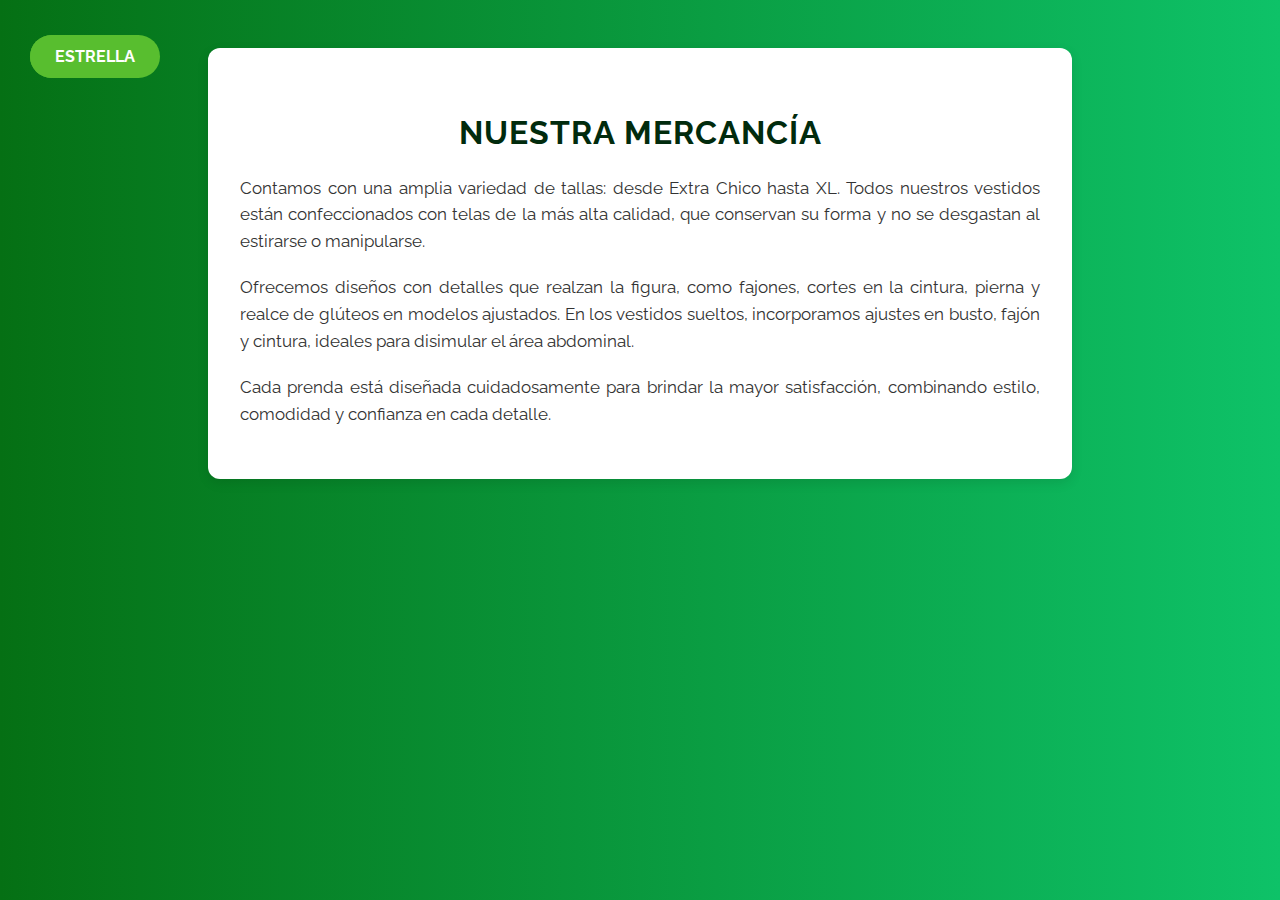
<file: MERCANCIAS.html>
<!DOCTYPE html>
<html lang="es">
<head>
  <meta charset="UTF-8">
  <meta name="viewport" content="width=device-width, initial-scale=1.0">
  <title>Sobre Nosotros - Boutique de Vestidos</title>
  <link rel="stylesheet" href="estilos.css">
  <a href="PRINCIPAL.html" class="boton">VOLVER</a>
</head>
<body>
  <section>
    <h2>Nuestra Mercancía</h2>
    <p>
      Contamos con una amplia variedad de tallas: desde Extra Chico hasta XL. Todos nuestros vestidos están confeccionados con telas de la más alta calidad, que conservan su forma y no se desgastan al estirarse o manipularse.
    </p>
    <p>
      Ofrecemos diseños con detalles que realzan la figura, como fajones, cortes en la cintura, pierna y realce de glúteos en modelos ajustados. En los vestidos sueltos, incorporamos ajustes en busto, fajón y cintura, ideales para disimular el área abdominal.
    </p>
    <p>
      Cada prenda está diseñada cuidadosamente para brindar la mayor satisfacción, combinando estilo, comodidad y confianza en cada detalle.
    </p>
  </section>
  <a href="ESTRELLAS.html" class="boton">ESTRELLA</a>
 
</body>
</html>
</file>
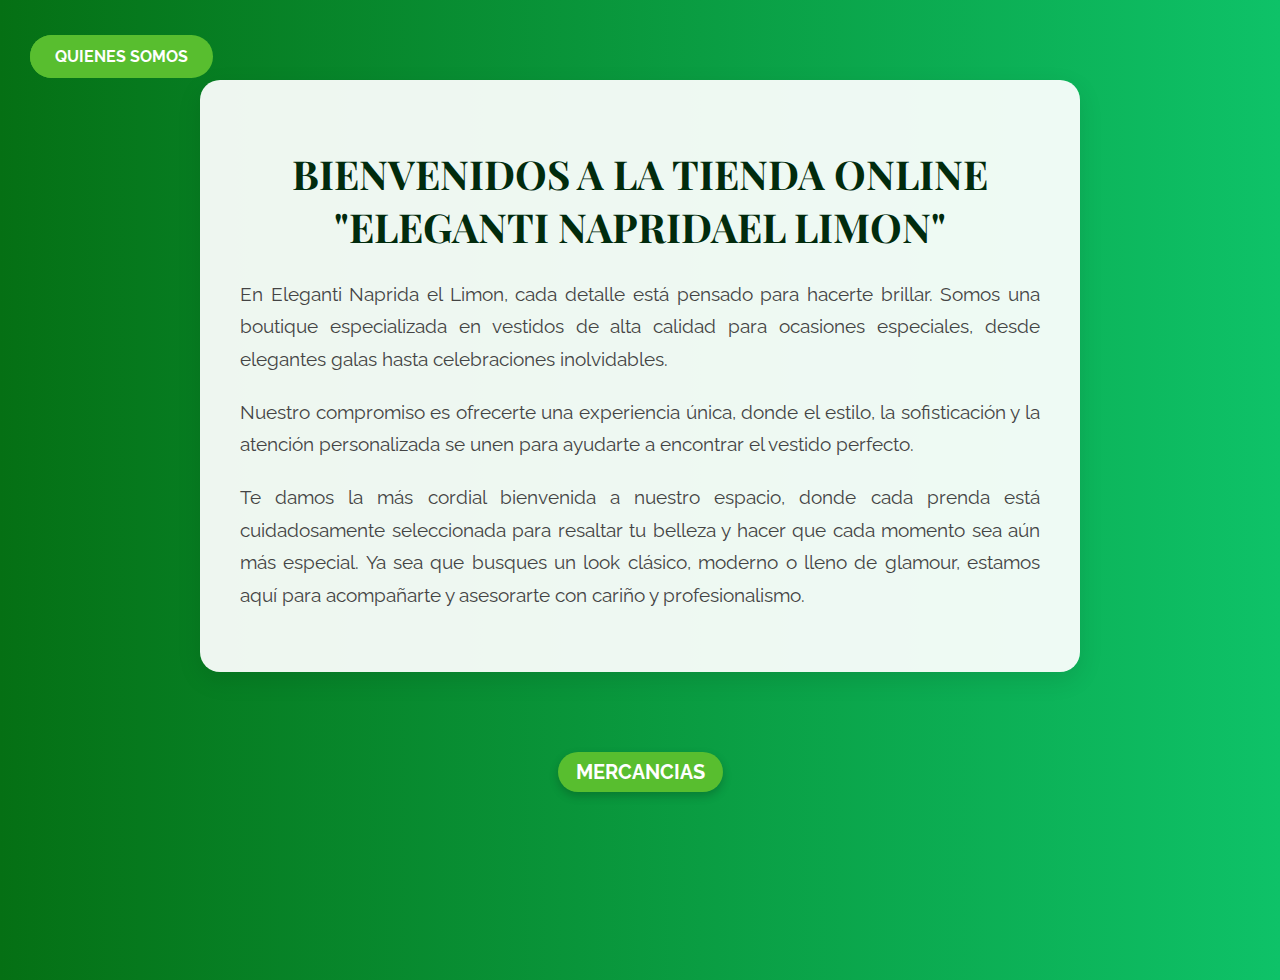
<file: PRINCIPAL.html>
<!DOCTYPE html>
<html lang="es">
<head>
  <meta charset="UTF-8">
  <meta name="viewport" content="width=device-width, initial-scale=1.0">
  <title>Sobre Nosotros - Boutique de Vestidos</title>
  <link rel="stylesheet" href="estilos.css">
  <a href="index.html" class="boton"> HOME</a>
</head>
<body class="nosotros">

  <div class="contenido-nosotros">
    <h1>BIENVENIDOS A LA TIENDA ONLINE "ELEGANTI NAPRIDAEL LIMON" </h1>

    <p>
      En Eleganti Naprida el Limon, cada detalle está pensado para hacerte brillar. Somos una boutique especializada en vestidos de alta calidad para 
      ocasiones especiales, desde elegantes galas hasta celebraciones inolvidables.
    </p>

    <p>
        Nuestro compromiso es ofrecerte una experiencia única, donde el estilo, la sofisticación y 
        la atención personalizada se unen para ayudarte a encontrar el vestido perfecto.
    </p>

    <p>
        Te damos la más cordial bienvenida a nuestro espacio, donde cada prenda está cuidadosamente seleccionada para resaltar tu belleza y hacer que cada momento sea aún más especial. Ya sea que busques un look clásico, moderno o lleno de glamour, 
        estamos aquí para acompañarte y asesorarte con cariño y profesionalismo.</p>
  </div>
  <a class="boton" href="QUIENESSOMOS.html" class="boton">QUIENES SOMOS</a>
  <a class="pip" href="MERCANCIAS.html" class="boton">MERCANCIAS</a>
</body>
</html>
</file>
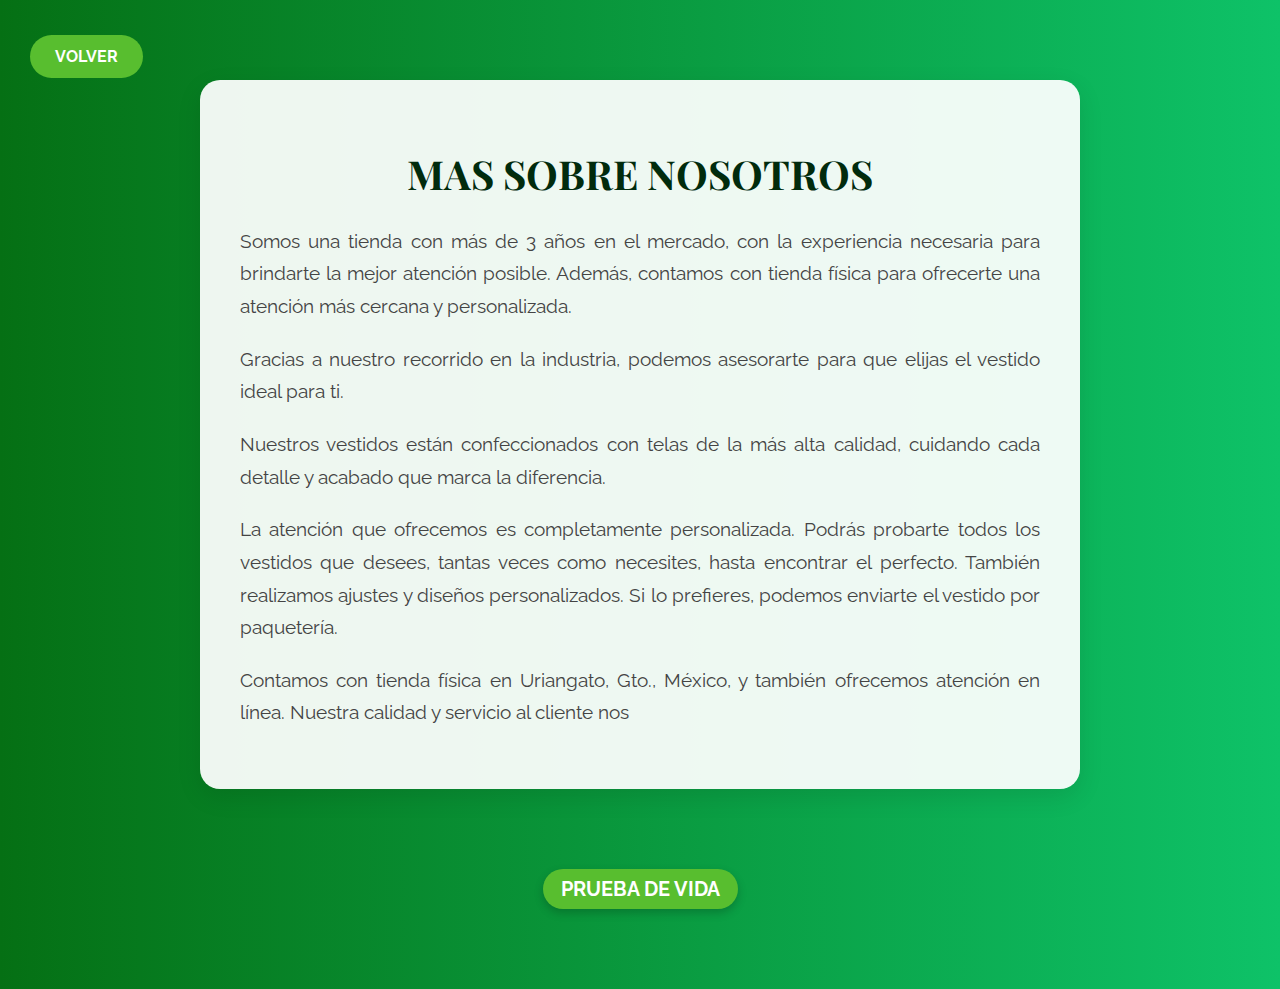
<file: QUIENESSOMOS.html>
<!DOCTYPE html>
<html lang="es">
<head>
  <meta charset="UTF-8">
  <meta name="viewport" content="width=device-width, initial-scale=1.0">
  <title>Sobre Nosotros - Boutique de Vestidos</title>
  <link rel="stylesheet" href="estilos.css">
  <a href="PRINCIPAL.html" class="boton"> VOLVER</a>
  
</head>
<body class="nosotros">

  <div class="contenido-nosotros">
    <h1>MAS SOBRE NOSOTROS</h1>
    <p>
        Somos una tienda con más de 3 años en el mercado, con la experiencia necesaria para brindarte la mejor atención posible.
        Además, contamos con tienda física para ofrecerte una atención más cercana y personalizada.
      </p>
      
      <p>
        Gracias a nuestro recorrido en la industria, podemos asesorarte para que elijas el vestido ideal para ti.
      </p>
      
      <p>
        Nuestros vestidos están confeccionados con telas de la más alta calidad, cuidando cada detalle y acabado que marca la diferencia.
      </p>
      
      <p>
        La atención que ofrecemos es completamente personalizada. Podrás probarte todos los vestidos que desees, tantas veces como necesites, hasta encontrar el perfecto. 
        También realizamos ajustes y diseños personalizados. Si lo prefieres, podemos enviarte el vestido por paquetería.
      </p>
      
      <p>
        Contamos con tienda física en Uriangato, Gto., México, y también ofrecemos atención en línea. 
        Nuestra calidad y servicio al cliente nos
      
  </div>
<a href="PRUEBADEVIDA.html" class="pip"> PRUEBA DE VIDA</a>
</body>
</html>
</file>
<file: estilos.css>
/* Tipografías */
@import url('https://fonts.googleapis.com/css2?family=Playfair+Display:wght@500;700&family=Raleway:wght@300;500&display=swap');

/* Reset General */
body {
  margin: 0;
  padding: 0;
  font-family: 'Raleway', sans-serif;
  color: #333;
  background: linear-gradient(to right, #057014, #0ec268);
  display: flex;
  flex-direction: column;
  min-height: 100vh;
}

/* Portada */
.portada {
  background: linear-gradient(rgb(6, 112, 32), rgba(166, 218, 159, 0.7)), url('portada.jpg') no-repeat center center;
  background-size: cover;
  height: 100vh;
  display: flex;
  align-items: center;
  justify-content: center;
  text-align: center;
  padding: 40px 20px;
}

.portada-contenido {
  
  background-color: #ffffff;
  border-radius: 20px;
  box-shadow: 0 10px 25px rgba(0, 0, 0, 0.1);
  max-width: 700px;
  padding: 40px;
  text-align: center;
}

.portada-contenido h1 {
  font-size: 4rem;
  color: #032712;
  margin-bottom: 20px;
}

.portada-contenido h3 {
  font-family: 'Playfair Display', serif;
  font-size: 2em;
  margin-bottom: 10px;
  color: #01330c;
}

.portada-contenido h2 {
  font-size: 1.5em;
  color: #555;
  margin: 30px 0 10px;
}

.portada-contenido p {
  font-size: 1.2rem;
  margin-bottom: 30px;
  line-height: 1.6;
}

/* Botones */
.boton, .pip {
  display: inline-block;
  padding: 12px 25px;
  font-size: 1em;
  border-radius: 30px;
  text-decoration: none;
  transition: background-color 0.3s ease, transform 0.2s ease;
  font-weight: bold;
  top: 20px;
  left: 20px;
  background-color: #58be2f;
  color: white;
  margin: 15px 10px;
}

.boton {
  position: absolute;
  top: 20px;
  left: 20px;
  background-color: #58be2f;
  color: white;
}

.boton:hover {
  background-color:  #58be2f;
}

.pip {
  display: inline-block;
  padding: 8px 18px;
  font-size: 1.25em;
  border-radius: 30px;
  text-decoration: none;
  font-weight: bold;
  transition: all 0.3s ease;
  white-space: nowrap;
  color: rgb(19, 18, 18);
  box-shadow: 0 4px 10px rgba(0, 0, 0, 0.2);
  margin: 40px auto;
  text-align: center;
  display: block;
  width: fit-content;
  background-color: #58be2f;
  color: white;
}

.pip:hover {
  background-color: #58be2f;
  transform: scale(1.05);
}

/* Nosotros */
.nosotros {
  padding: 40px 20px;
}

.contenido-nosotros {
  max-width: 800px;
  margin: 40px auto;
  background-color: #ffffffee;
  border-radius: 20px;
  padding: 40px;
  box-shadow: 0 8px 25px rgba(0, 0, 0, 0.1);
  text-align: center;
}

.contenido-nosotros h1 {
  font-family: 'Playfair Display', serif;
  font-size: 2.5em;
  color: #012b0d;
  margin-bottom: 25px;
}

.contenido-nosotros p {
  font-size: 1.2em;
  line-height: 1.7;
  margin-bottom: 20px;
  text-align: justify;
  color: #444;
}

/* Galería */
.titulo-galeria {
  text-align: center;
  margin: 40px 0 20px;
  color:  #012b0d;
  font-weight: bold;
}

.carousel-container {
  margin-bottom: 60px;
}

.carousel-caption {
  background-color: rgba(255, 255, 255, 0.75);
  padding: 10px;
  border-radius: 10px;
  color: #000;
}

/* Sección estándar */
section {
    background-color: rgba(255, 255, 255, 0.75);
  padding: 10px;
  border-radius: 10px;
  background-color: #fff;
  padding: 2rem;
  max-width: 800px;
  margin: 3rem auto;
  border-radius: 12px;
  box-shadow: 0 4px 12px rgba(0, 0, 0, 0.1);
  line-height: 1.6;
}

section h2 {
  color:  #012b0d;
  font-size: 2rem;
  margin-bottom: 1rem;
  text-align: center;
  text-transform: uppercase;
  letter-spacing: 1px;
}

section p {
  margin-bottom: 1.2rem;
  font-size: 1.05rem;
  text-align: justify;
}

/* WhatsApp botón */
a[href*="wa."] {
  display: inline-block;
  margin-top: 20px;
  background-color: #25D366;
  color: white;
  padding: 10px 20px;
  border-radius: 30px;
  font-size: 1em;
  transition: background-color 0.3s;
}

a[href*="wa."]:hover {
  background-color: #1ebd59;
}

/* iframe responsivo */
iframe {
  max-width: 100%;
  border-radius: 12px;
  margin-top: 15px;
}

/* Responsive */
@media (max-width: 600px) {
  .contenido-nosotros {
    padding: 20px;
  }

  .pip {
    width: 100%;
    margin-top: 10px;
  }

  .boton {
    top: 10px;
    left: 10px;
    padding: 8px 15px;
  }

  .portada-contenido h1 {
    font-size: 2.5rem;
  }

  .portada-contenido p {
    font-size: 1rem;
  }
}
</file>
